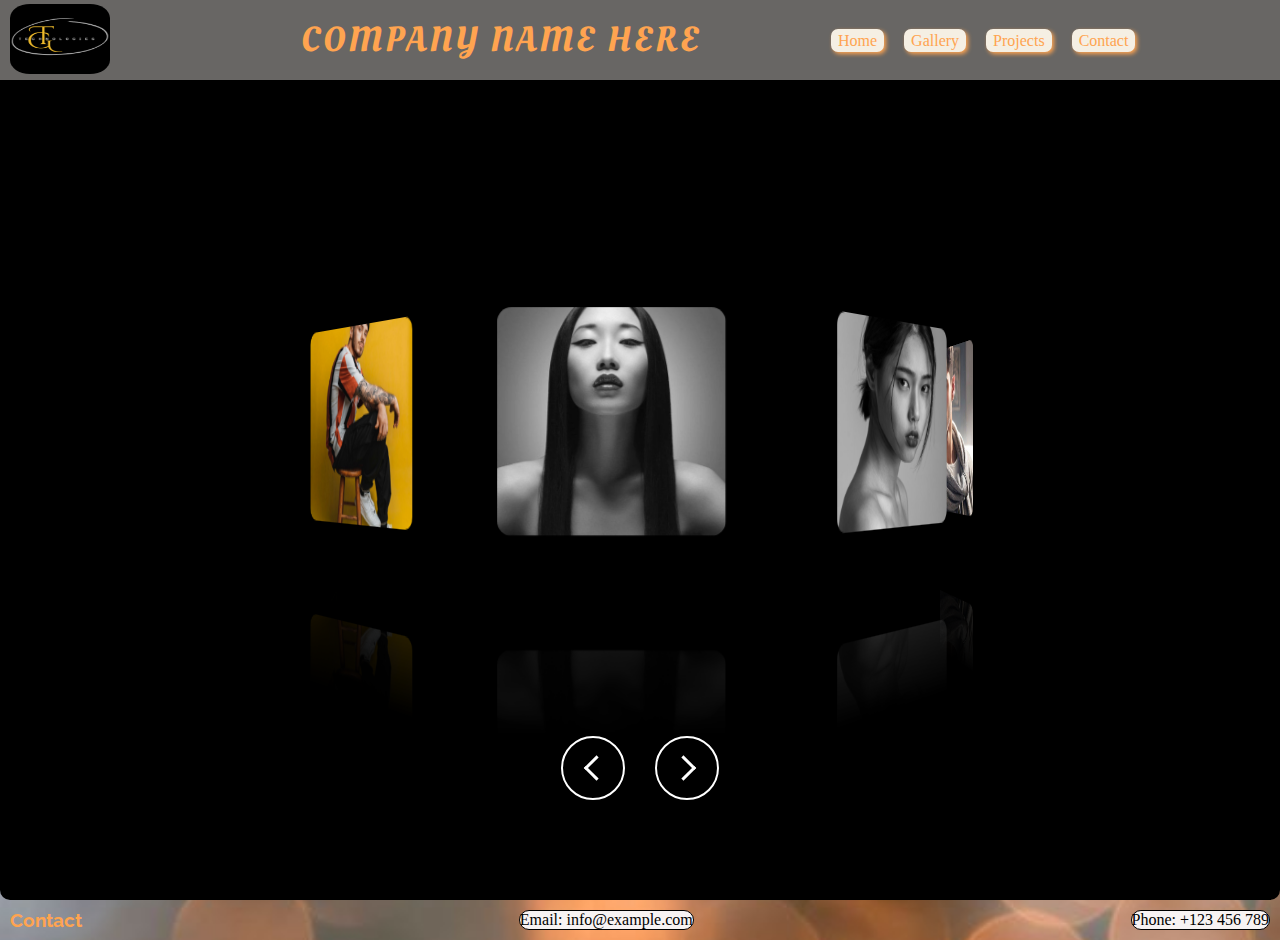
<file: gallery.html>
<!DOCTYPE html>
<html lang="en">
  <head>
    <meta charset="UTF-8" />
    <meta name="viewport" content="width=device-width, initial-scale=1.0" />
    <title>Portafolio Fotográfico</title>
    <link rel="stylesheet" href="./gallery.css" />
    <link
      rel="stylesheet"
      href="https://fonts.googleapis.com/css2?family=Raleway:wght@400;700&display=swap"
    />
    <link rel="preconnect" href="https://fonts.googleapis.com" />
    <link rel="preconnect" href="https://fonts.gstatic.com" crossorigin />
    <link
      href="https://fonts.googleapis.com/css2?family=Oleo+Script:wght@400;700&display=swap"
      rel="stylesheet"
    />
  </head>

  <body>
    
    <!--header-->
    <header class="header-container">
      <div class="logo-img">
        <img src="./Images/tg-tech-logo4.png" alt="" />
      </div>
      <div class="nav-section">
        <div class="brand-container">
          <span class="brand-name">COMPANY NAME HERE </span>
          <span class="nav-btn"><i class="fas fa-bars"></i></span>
        </div>
        <!-- Navigation Menu -->
        <nav class="nav-bars">
          <ul>
            <li><a class="a-index" href="./index.html">Home</a></li>
            <li><a class="a-gallery" href="./gallery.html">Gallery</a></li>
            <li><a class="a-projects" href="./projects.html">Projects</a></li>
            <li><a class="a-contact" href="./contact.html">Contact</a></li>
          </ul>
        </nav>
        
      </div>
    </header>
    <!--end of header-->

    <!--main-->
    
   
    <section class="section-gallery">
        <div class="box">
         <span style="--i: 1"><img src="./Images/portrait1.jpeg" /></span>
        <span style="--i: 2"><img src="./Images/portrait2.jpeg" /></span>
        <span style="--i: 3"><img src="./Images/portrait3.jpeg" /></span>
        <span style="--i: 4"><img src="./Images/portrait4.jpeg" /></span>
        <span style="--i: 5"><img src="./Images/portrait5.jpeg" /></span>
        <span style="--i: 6"><img src="./Images/portrait6.jpeg" /></span>
        <span style="--i: 7"><img src="./Images/portrait7.jpeg" /></span>
        <span style="--i: 8"><img src="./Images/portrait8.jpeg" /></span>
      </div>
      <div class="btns">
        <div class="btn prev"></div>
        <div class="btn next"></div>
      </div>
      
    </section>
    <!--end of main-->
    <script>
        let prev = document.querySelector('.prev');
        let next = document.querySelector('.next');
        let box = document.querySelector('.box');

        let degrees = 0;

        prev.addEventListener('click', function(){
            degrees  += 45;
            box.style = `transform: perspective(1000px) rotateY(${degrees}deg)`;

        })
        next.addEventListener('click', function(){
            degrees  -= 45;
            box.style = `transform: perspective(1000px) rotateY(${degrees}deg)`;

        })
    </script>
    

    

    <!--footer-->

    <footer class="footer">
      <div class="footer-container container">
          <div class="contact">
              <h3>Contact</h3>
              <p>Email: info@example.com</p>
              <p>Phone: +123 456 789</p>
          </div>
      </div>
  </footer>
    <!--end of footer-->
    
  </body>
</html>
</file>
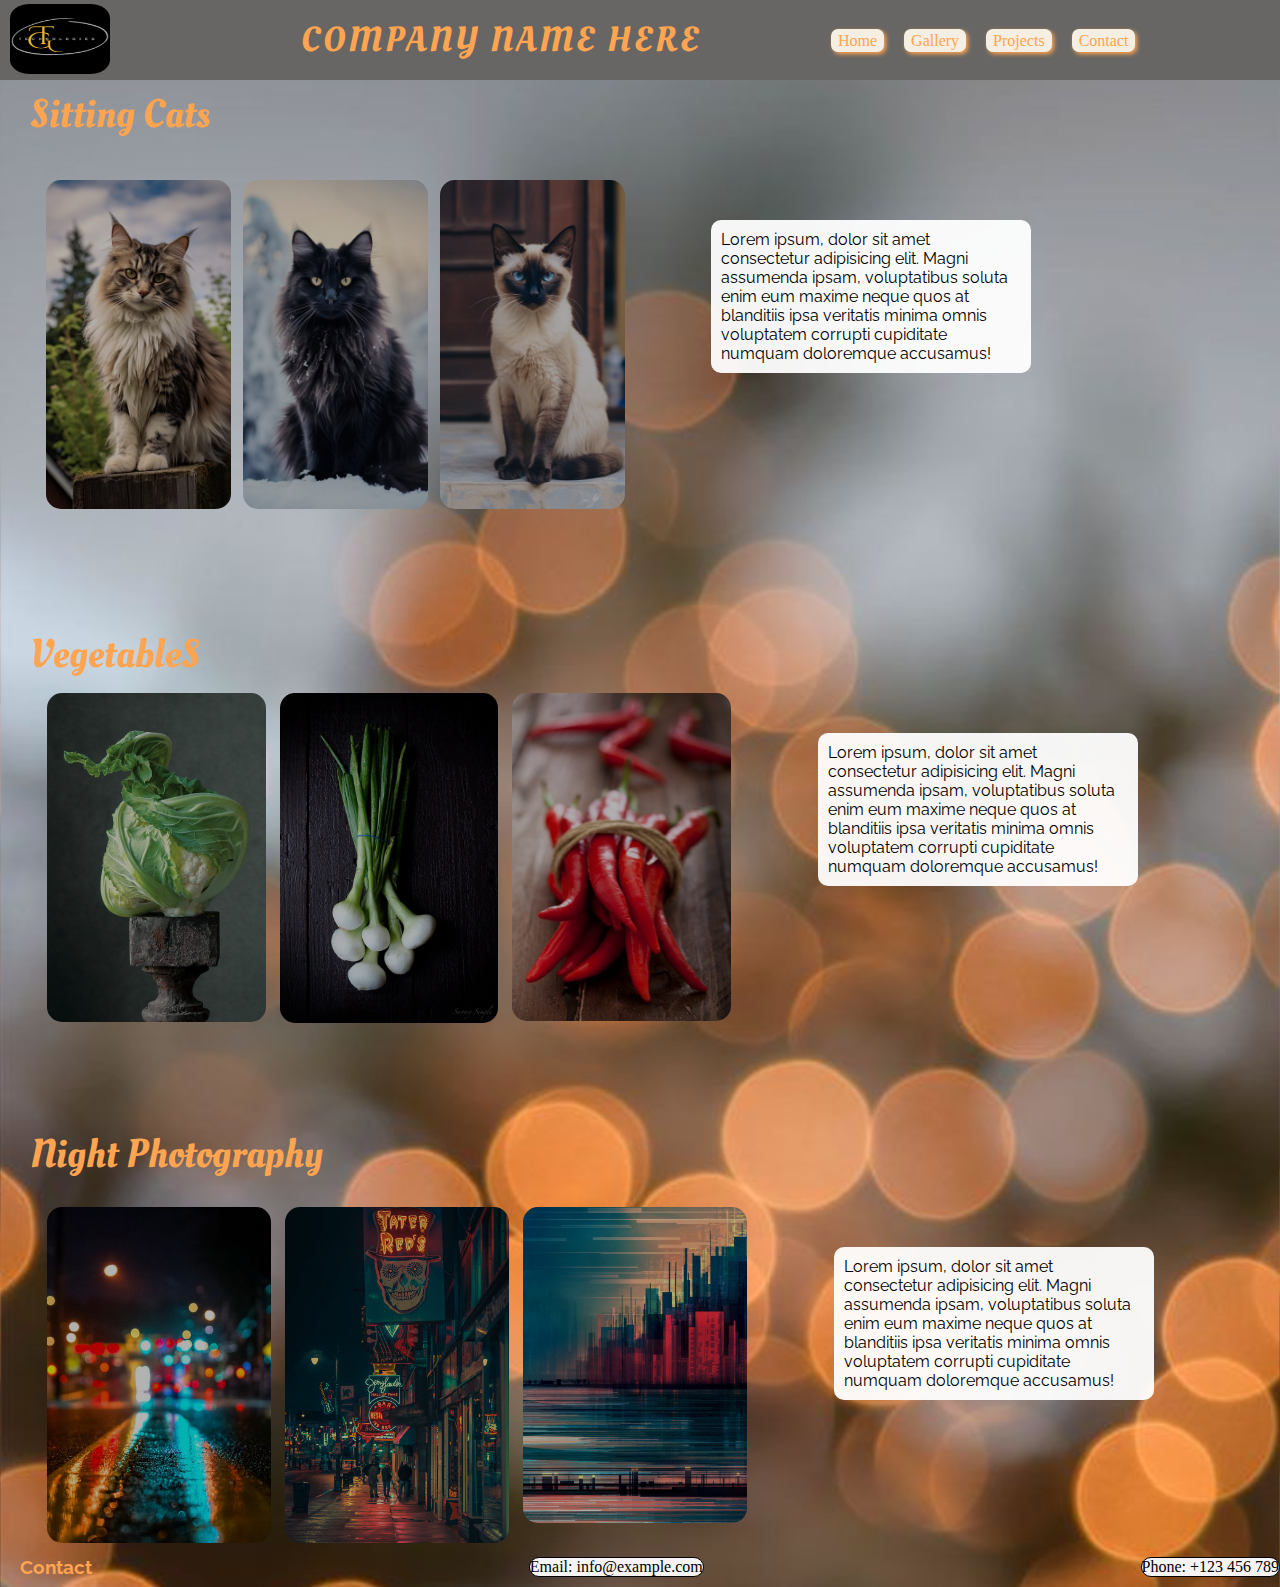
<file: projects.html>
<!DOCTYPE html>
<html lang="en">
  <head>
    <meta charset="UTF-8" />
    <meta name="viewport" content="width=device-width, initial-scale=1.0" />
    <title>Portafolio Fotográfico</title>
    <link rel="stylesheet" href="./projects.css" />
    <link
      rel="stylesheet"
      href="https://fonts.googleapis.com/css2?family=Raleway:wght@400;700&display=swap"
    />
    <link rel="preconnect" href="https://fonts.googleapis.com" />
    <link rel="preconnect" href="https://fonts.gstatic.com" crossorigin />
    <link
      href="https://fonts.googleapis.com/css2?family=Oleo+Script:wght@400;700&display=swap"
      rel="stylesheet"
    />
  </head>
  <body>
    <!--header-->
    <header class="header-container">
      <div class="logo-img">
        <img src="./Images/tg-tech-logo4.png" alt="" />
      </div>
      <div class="nav-section">
        <div class="brand-container">
          <span class="brand-name">COMPANY NAME HERE </span>
          <span class="nav-btn"><i class="fas fa-bars"></i></span>
        </div>
        <!-- Navigation Menu -->
        <nav class="nav-bars">
          <ul>
            <li><a class="a-index" href="./index.html">Home</a></li>
            <li><a class="a-gallery" href="./gallery.html">Gallery</a></li>
            <li><a class="a-projects" href="./projects.html">Projects</a></li>
            <li><a class="a-contact" href="./contact.html">Contact</a></li>
          </ul>
        </nav>
        
      </div>
    </header>
    <!--end of header-->

    <!--projects-->
    <section class="section-projects">
      <div class="p1-container">
        <h1>Sitting Cats</h1>
        <div class="div-imgs1">
          <div class="imgs1-container active">
            <img src="./Images/cat1.jpg" alt="Descripción de la imagen 1" />
          </div>
          <div class="imgs1-container">
            <img src="./Images/cat2.jpg" alt="Descripción de la imagen 2" />
          </div>
          <div class="imgs1-container">
            <img src="./Images/cat3.jpg" alt="Descripción de la imagen 3" />
          </div>
        </div>
        <p>
          Lorem ipsum, dolor sit amet consectetur adipisicing elit. Magni
          assumenda ipsam, voluptatibus soluta enim eum maxime neque quos at
          blanditiis ipsa veritatis minima omnis voluptatem corrupti cupiditate
          numquam doloremque accusamus!
        </p>
      </div>
      <div class="p2-container">
        <h1>VegetableS</h1>
        <div class="div-imgs2">
          <div class="imgs2-container active">
            <img
              src="./Images/vegetable1.jpg"
              alt="Descripción de la imagen 1"
            />
          </div>
          <div class="imgs2-container">
            <img
              src="./Images/vegetable2.jpg"
              alt="Descripción de la imagen 2"
            />
          </div>
          <div class="imgs2-container">
            <img
              src="./Images/vegetable3.jpg"
              alt="Descripción de la imagen 3"
            />
          </div>
        </div>
        <p>
          Lorem ipsum, dolor sit amet consectetur adipisicing elit. Magni
          assumenda ipsam, voluptatibus soluta enim eum maxime neque quos at
          blanditiis ipsa veritatis minima omnis voluptatem corrupti cupiditate
          numquam doloremque accusamus!
        </p>
      </div>
      <div class="p3-container">
        <h1>Night Photography</h1>
        <div class="div-imgs3">
          <div class="imgs3-container active">
            <img src="./Images/night1.jpg" alt="Descripción de la imagen 1" />
          </div>
          <div class="imgs3-container">
            <img src="./Images/night2.jpg" alt="Descripción de la imagen 2" />
          </div>
          <div class="imgs3-container">
            <img src="./Images/night3.jpg" alt="Descripción de la imagen 3" />
          </div>
        </div>
        <p>
          Lorem ipsum, dolor sit amet consectetur adipisicing elit. Magni
          assumenda ipsam, voluptatibus soluta enim eum maxime neque quos at
          blanditiis ipsa veritatis minima omnis voluptatem corrupti cupiditate
          numquam doloremque accusamus!
        </p>
      </div>

     
    <!--end of projects-->

    <!--footer-->
    <footer class="footer">
      <div class="footer-container container">
        <div class="contact">
          <h3>Contact</h3>
          <p>Email: info@example.com</p>
          <p>Phone: +123 456 789</p>
        </div>
      </div>
    </footer>
  </section>
    <!--end of footer-->
  </body>
</html>
</file>
<file: gallery.css>
:root {
    --white: #ddd;
    --dark: #111;
    --lightGrey: #9DB2BF;
    --darkGrey: #526D82;
    --darkBlue: #002B5B;
    --lightBeige: #F5EFE3;
    --light-orange: #ffa450;
    --transparent: rgba(255, 0, 0, 0)
}

html {
    width: 100%;
    scroll-behavior: smooth;
}

body {
    width: 100%;
    margin: 0;
    padding: 0;
    font-family: 'Raleway', sans-serif;
    background-image:URL('./Images/bkg-1.jpg');
    background-size: cover;
    
    
   
    

}
/* Header */

header.header-container {
    position: fixed;
    width: 100%;
    height: 60px;
    display: flex;
    justify-content:left;
    padding: 10px 10px;
    justify-content: space-around;
    background: linear-gradient(315deg, #1f2022 10%, #dd7c14 15%, #6a7075 25%, #686664 30%);
    animation: gradient 15s ease infinite;
    background-size: 400% 400%;
    background-attachment: fixed;
    z-index: 100;
}

@keyframes gradient {
    0% {
        background-position: 0% 0%;
    }

    50% {
        background-position: 100% 100%;
    }

    100% {
        background-position: 0% 0%;
    }
}



.header-container:nth-of-type(2) {
    bottom: -1.25em;
    animation: wave 18s linear reverse infinite;
    opacity: 0.8;
}

.header-container:nth-of-type(3) {
    bottom: -2.5em;
    animation: wave 20s -1s reverse infinite;
    opacity: 0.9;
}
div.logo-img{
    position: absolute;
    left: 0%;
    top: 5%;
    align-content: center;
}
div.logo-img img {
    width: 100px;
    height: 70px;
    margin-left: 10%;
    border-radius: 20%;
    /* Ajusta la altura del logo según tus necesidades */
}
span.brand-container {
    width: 100%;
    margin-left: 10px;
    margin-right: 30px;
    
    display: flex;
   text-align: center;
   border-radius: 10px;
}

span.brand-name {
    position: relative;
    left: 0%;
    color: var(--light-orange);
    font-size: 2.2rem;
    font-family: "Oleo Script", system-ui;
    font-weight: 400;
    font-style: normal;
    letter-spacing: 3px;
    margin-left: 25px;
}


div.nav-section {
    display: flex;
    width: 70%;
    align-content: center;
    align-items: center;
    margin-left: 10%;
    
}

div.brand-container {
    min-width: fit-content;
    margin-left: 10px;
    margin-right: 80px;
    width: fit-content;
    align-items: center;
    border-radius: 10px;
}


nav.nav-bars{
    width: fit-content;
    height: fit-content;
    margin-right: 20px ;
    
}
.nav-bars ul {
    width: fit-content;
    height: auto;
    list-style: none;
    padding: 0;
    margin-left: 50px;
    display: flex;
    align-items: center;


}

.nav-bars li {
    width: fit-content;
    height: fit-content;
    margin-right: 20px;
    border: 2px solid var(--lightBeige);
    background-color: var(--lightBeige);
    border-radius: 7px;
    box-shadow: 2px 2px 4px var(--light-orange);

}

a {
    width: 45.5px;
    height: 28px;
    color: var(--light-orange);
    font-size: 1rem;
    text-decoration: none;
    font-family: Cambria, Cochin, Georgia, Times, 'Times New Roman', serif;
    border-radius: 7px;
    padding: 5px;

}

a.a-index:hover {
    filter: brightness(110%);
    font-size: 1.3rem;
    margin: 0%;



}

a.a-gallery:hover {
    filter: brightness(110%);
    font-size: 1.3rem;
    margin: 0%;

}

a.a-contact:hover {
    filter: brightness(110%);
    font-size: 1.3rem;
    margin: 0%;

}

a.a-projects:hover {
    filter: brightness(110%);
    font-size: 1.3rem;
    margin: 0%;

}


.search-icon {
    margin-left: auto;
    /* Empuja el icono de búsqueda a la derecha */
}

/* End of Header*/


section.section-gallery {
    margin-top: 0px;
    width: auto;
    height: auto;
    display: flex;
    justify-content: center;
    align-items: center;
    min-height: 100vh;
    background: #000;
    border-radius: 10PX;
    transform-style: preserve-3d;

}

.title {
    margin-top: 0px;
}

.title h1 {
    margin-top: 80px;
    display: flex;
    margin-top: 0%;

    font-size: 2.5rem;

    text-align: center;
    color: var(--green);
}

.box {
    position: relative;
    width: 200px;
    height: 200px;
    transform-style: preserve-3d;
    transition: 1.5s;
    transform: perspective(1000px) rotateY(0deg);
}

.box span {
    position: absolute;
    top: 0;
    left: 0;
    width: 100%;
    height: 100%;
    transform-origin: center;
    transform-style: preserve-3d;
    transform: rotateY(calc(var(--i)*45deg)) translateZ(300px);
    -webkit-box-reflect: below 0px linear-gradient(transparent, transparent, #0004);
}

.box span img {
    margin-bottom: 30px;
    border-radius: 10px;
    position: absolute;
    top: 0;
    left: 0;
    width: 80%;
    height: 80%;
    object-fit: cover;
    user-select: none;
}

.btns {

    position: absolute;
    bottom: 100px;
    display: flex;
    gap: 30px;
}

.btns .btn {
    margin-top: 30px;
    position: relative;
    width: 60px;
    height: 60px;
    border: 2px solid #fff;
    border-radius: 50%;
    display: flex;
    justify-content: center;
    align-items: center;
    cursor: pointer;
}

div.btn:active {
    background: #fff;
}

div.btn::before {
    content: '';
    position: absolute;
    width: 15px;
    height: 15px;
    border-top: 3px solid #fff;
    border-right: 3px solid #fff;
    transform: rotate(45deg) translate(-2.5px, 2.5px);
}

div.btn.prev::before {
    transform: rotate(225deg) translate(-2.5px, 2.5px);
}

div.btn:active::before {
    border-top: 3px solid #000;
    border-right: 3px solid #000;
}




/* FOOTER*/

.footer-container.container {
    width: 100%;
    height: 40px;
    text-align: center;
    padding: 0%;
    border-radius: 10px;
    background: linear-gradient(315deg, #1f2022 10%, #dd7c14 15%, #6a7075 25%, #686664 30%);
    animation: gradient 15s ease infinite;
    background-size: 400% 400%;
    background-attachment: fixed;
}

@keyframes gradient {
    0% {
        background-position: 0% 0%;
    }

    50% {
        background-position: 100% 100%;
    }

    100% {
        background-position: 0% 0%;
    }
}



.footer-container.container:nth-of-type(2) {
    bottom: -1.25em;
    animation: wave 18s linear reverse infinite;
    opacity: 0.8;
}

.footer-container.container:nth-of-type(3) {
    bottom: -2.5em;
    animation: wave 20s -1s reverse infinite;
    opacity: 0.9;
}

.footer-container.container h2 {
    color: var(--light-orange);

}

div.contact {
    height: 40px;
    display: flex;
    flex-direction: row;
    align-items: center;
    align-content: center;
    justify-content: space-between;
    
    margin-bottom: 0%;
}

div.contact  h3{
    color: var(--light-orange);
    margin: 10px;
}
div.contact p {
    max-width: 400px;
    margin: 10px ;
    font-size: 1rem;
    justify-content: space-around;
    align-content: center;
    text-align: center;
    font-family: Cambria, Cochin, Georgia, Times, 'Times New Roman', serif;
    background-color: rgb(247, 243, 243);
    border-radius: 10px;
    border: 1px solid;
}
/*End of Footer*/

@media screen and (max-width: 768px) {
    header.header-container {
        height: auto;
        flex-direction: column;
        align-items: center;
        justify-content: center;
    }

    div.nav-section {
        display: flex;
        width: 70%;
        align-content: center;
        align-items: center;
        margin-left: 10%;
        
    }

    .brand-container {
        margin-right: 0;
        margin-bottom: 10px;
    }

    .nav-bars {
        margin: 10px 0;
    }

    .search-icon {
        margin-left: 0;
        margin-top: 10px;
    }

    .nav-bars ul {
        flex-direction: column;
        align-items: center;
        margin: 0;
    }

    .nav-bars li {
        margin: 5px 0;
    }
}

@media screen and (max-width: 768px) {
    footer.footer {
        height: auto;
        padding: 20px 0;
    }

    .footer-container.container h2 {
        font-size: 1.5rem;
    }

    div.contact {
        flex-direction: column;
        align-items: center;
    }

    p {
        max-width: 100%;
        margin: 10px 0;
    }
}
</file>
<file: projects.css>
:root {
    --white: #ddd;
    --dark: #111;
    --lightGrey: #9DB2BF;
    --darkGrey: #526D82;
    --darkBlue: #002B5B;
    --lightBeige: #F5EFE3;
    --light-orange: #ffa450;
    --transparent: rgba(255, 0, 0, 0)
}

html {
    width: 100%;
    scroll-behavior: smooth;
}

body {
    width: 100%;
    margin: 0;
    padding: 0;
    font-family: 'Raleway', sans-serif;
    background-image:URL('./Images/bkg-1.jpg');
    background-size: cover;
    
    
   
    

}
/* Header */

header.header-container {
    position: fixed;
    width: 100%;
    height: 60px;
    display: flex;
    justify-content:left;
    padding: 10px 10px;
    justify-content: space-around;
    background: linear-gradient(315deg, #1f2022 10%, #dd7c14 15%, #6a7075 25%, #686664 30%);
    animation: gradient 15s ease infinite;
    background-size: 400% 400%;
    background-attachment: fixed;
}

@keyframes gradient {
    0% {
        background-position: 0% 0%;
    }

    50% {
        background-position: 100% 100%;
    }

    100% {
        background-position: 0% 0%;
    }
}



.header-container:nth-of-type(2) {
    bottom: -1.25em;
    animation: wave 18s linear reverse infinite;
    opacity: 0.8;
}

.header-container:nth-of-type(3) {
    bottom: -2.5em;
    animation: wave 20s -1s reverse infinite;
    opacity: 0.9;
}
div.logo-img{
    position: absolute;
    left: 0%;
    top: 5%;
    align-content: center;
}
div.logo-img img {
    width: 100px;
    height: 70px;
    margin-left: 10%;
    border-radius: 20%;
    /* Ajusta la altura del logo según tus necesidades */
}
span.brand-container {
    width: 100%;
    margin-left: 10px;
    margin-right: 30px;
    
    display: flex;
   text-align: center;
   border-radius: 10px;
}

span.brand-name {
    position: relative;
    left: 0%;
    color: var(--light-orange);
    font-size: 2.2rem;
    font-family: "Oleo Script", system-ui;
    font-weight: 400;
    font-style: normal;
    letter-spacing: 3px;
    margin-left: 25px;
}


div.nav-section {
    display: flex;
    width: 70%;
    align-content: center;
    align-items: center;
    margin-left: 10%;
    
}

div.brand-container {
    min-width: fit-content;
    margin-left: 10px;
    margin-right: 80px;
    width: fit-content;
    align-items: center;
    border-radius: 10px;
}


nav.nav-bars{
    width: fit-content;
    height: fit-content;
    
}
.nav-bars ul {
    width: fit-content;
    height: auto;
    list-style: none;
    padding: 0;
    margin-left: 50px;
    display: flex;
    align-items: center;


}

.nav-bars li {
    width: fit-content;
    margin-right: 20px;
    border: 2px solid var(--lightBeige);
    background-color: var(--lightBeige);
    border-radius: 7px;
    box-shadow: 2px 2px 4px var(--light-orange);

}

a {
    width: fit-content;
    height: fit-content;
    color: var(--light-orange);
    font-size: 1rem;
    text-decoration: none;
    font-family: Cambria, Cochin, Georgia, Times, 'Times New Roman', serif;
    border-radius: 7px;
    padding: 5px;

}

a.a-index:hover {
    filter: brightness(110%);
    font-size: 1.3rem;
    margin: 0%;



}

a.a-gallery:hover {
    filter: brightness(110%);
    font-size: 1.3rem;
    margin: 0%;

}

a.a-contact:hover {
    filter: brightness(110%);
    font-size: 1.3rem;
    margin: 0%;

}

a.a-projects:hover {
    filter: brightness(110%);
    font-size: 1.3rem;
    margin: 0%;

}

/* End of Header*/

/*Projects*/ 

.section-projects {
    width: 100%;
    height: 100%;
    margin-top: 0px
}
div.p1-container{
    padding-top: 180px;
    display: flex;
    flex-direction: row;
    
}
.p1-container h1{
    width: 80%;
    position: absolute;
    left: 30px;
    top: 60px;
    color:var(--light-orange);
    font-size: 2.5rem;
    font-family: "Oleo Script", system-ui;
    font-weight: 400;
    z-index: 99;
}

div.div-imgs1 {
    height:fit-content;
    width: fit-content;
    display: flex;
    flex-direction: row;
    margin-right: 80px;
    
    padding-left: 40px;
    box-sizing: border-box;

}

div.imgs1-container {
    width: fit-content;
    height:fit-content ;
    margin: 0 1%;
    justify-content:space-around;
    flex-grow: 1;
    flex-basis: 0;
    transition: .5s;
}

div.imgs1-container img {
    width: 100%;
    height: 50%;
    max-width: 250px;
    max-height: 350px;
    object-fit: cover;
    transition: .5s;
    filter: brightness(70%);
    border-radius: 15px;
}

div.imgs1-container:hover {
    flex-basis: 20%;
    filter: brightness(140%);

}

.active {
    flex-basis: 25%;
}

.p1-container p{
    max-width: 300px;
    height: fit-content;
    padding: 10px;
    margin-top: 40px;
    background-color: rgba(255, 255, 255, 0.945);
    border-radius: 10px;
}
/*-------P2--------*/

div.p2-container{
    height: fit-content;
    width: 100%;
    margin-top: 160px;
    padding-top: 20px;
    display: flex;
    flex-direction: row;
    
}
div.p2-container h1{
    width: 100%;
    height: fit-content;
    position: absolute;
    left: 30px;
    top: 600px;
    color:var(--light-orange);
    font-size: 2.5rem;
    font-family: "Oleo Script", system-ui;
    font-weight: 400;
    z-index: 99;
}
div.div-imgs2 {
    height:fit-content;
    width: fit-content;
    display: flex;
    flex-direction: row;
    margin-right: 80px;
    
    padding-left: 40px;
    box-sizing: border-box;

}
div.imgs2-container {
    width: fit-content;
    height:fit-content ;
    margin: 0 1%;
    justify-content:space-around;
    
    flex-grow: 1;
    flex-basis: 0;
    transition: .5s;
}

div.imgs2-container img {
    width: 100%;
    height: 50%;
    max-width: 250px;
    max-height: 350px;
    object-fit: cover;
    transition: .5s;
    filter: brightness(70%);
    border-radius: 15px;
}

div.imgs2-container:hover {
    flex-basis: 20%;
    filter: brightness(140%);

}



.p2-container p{
    max-width: 300px;
    height: fit-content;
    padding: 10px;
    margin-top: 40px;
    background-color: rgba(255, 255, 255, 0.945);
    border-radius: 10px;}
/*----p3----*/
div.p3-container{
    height: fit-content;
    width: 100%;
    margin-top: 160px;
    padding-top: 20px;
    display: flex;
    flex-direction: row;
    
}
div.p3-container h1{
    width: 100%;
    height: fit-content;
    position: absolute;
    left: 30px;
    top: 1100px;
    color:var(--light-orange);
    font-size: 2.5rem;
    font-family: "Oleo Script", system-ui;
    font-weight: 400;
    z-index: 99;
}
div.div-imgs3 {
    height:fit-content;
    width: fit-content;
    display: flex;
    flex-direction: row;
    margin-right: 80px;
    
    padding-left: 40px;
    box-sizing: border-box;

}
div.imgs3-container {
    width: fit-content;
    height:fit-content ;
    margin: 0 1%;
    justify-content:space-around;
    
    flex-grow: 1;
    flex-basis: 0;
    transition: .5s;
}

div.imgs3-container img {
    width: 100%;
    height: 50%;
    max-width: 250px;
    max-height: 350px;
    object-fit: cover;
    transition: .5s;
    filter: brightness(70%);
    border-radius: 15px;
}

div.imgs3-container:hover {
    flex-basis: 20%;
    filter: brightness(140%);

}



.p3-container p{
    max-width: 300px;
    height: fit-content;
    padding: 10px;
    margin-top: 40px;
    background-color: rgba(255, 255, 255, 0.945);
    border-radius: 10px;
}











/*End of Gallery*/

/* FOOTER*/

.footer-container.container {
    width: 100%;
    height: 40px;
    text-align: center;
    padding: 0%;
    border-radius: 10px;
    background: linear-gradient(315deg, #1f2022 10%, #dd7c14 15%, #6a7075 25%, #686664 30%);
    animation: gradient 15s ease infinite;
    background-size: 400% 400%;
    background-attachment: fixed;
}

@keyframes gradient {
    0% {
        background-position: 0% 0%;
    }

    50% {
        background-position: 100% 100%;
    }

    100% {
        background-position: 0% 0%;
    }
}



.footer-container.container:nth-of-type(2) {
    bottom: -1.25em;
    animation: wave 18s linear reverse infinite;
    opacity: 0.8;
}

.footer-container.container:nth-of-type(3) {
    bottom: -2.5em;
    animation: wave 20s -1s reverse infinite;
    opacity: 0.9;
}

.footer-container.container h3 {
    color: var(--light-orange);

}

div.contact {
    height: 40px;
    display: flex;
    margin-left: 20px;
    flex-direction: row;
    align-items: center;
    align-content: center;
    justify-content: space-between;
    
    margin-bottom: 0%;
}


div.contact p {
    max-width: 400px;
    margin: 0%;
    font-size: 1rem;
    justify-content: space-around;
    align-content: center;
    text-align: center;
    font-family: Cambria, Cochin, Georgia, Times, 'Times New Roman', serif;
    background-color: rgb(247, 243, 243);
    border-radius: 10px;
    border: 1px solid;
}
/*End of Footer*/
</file>
